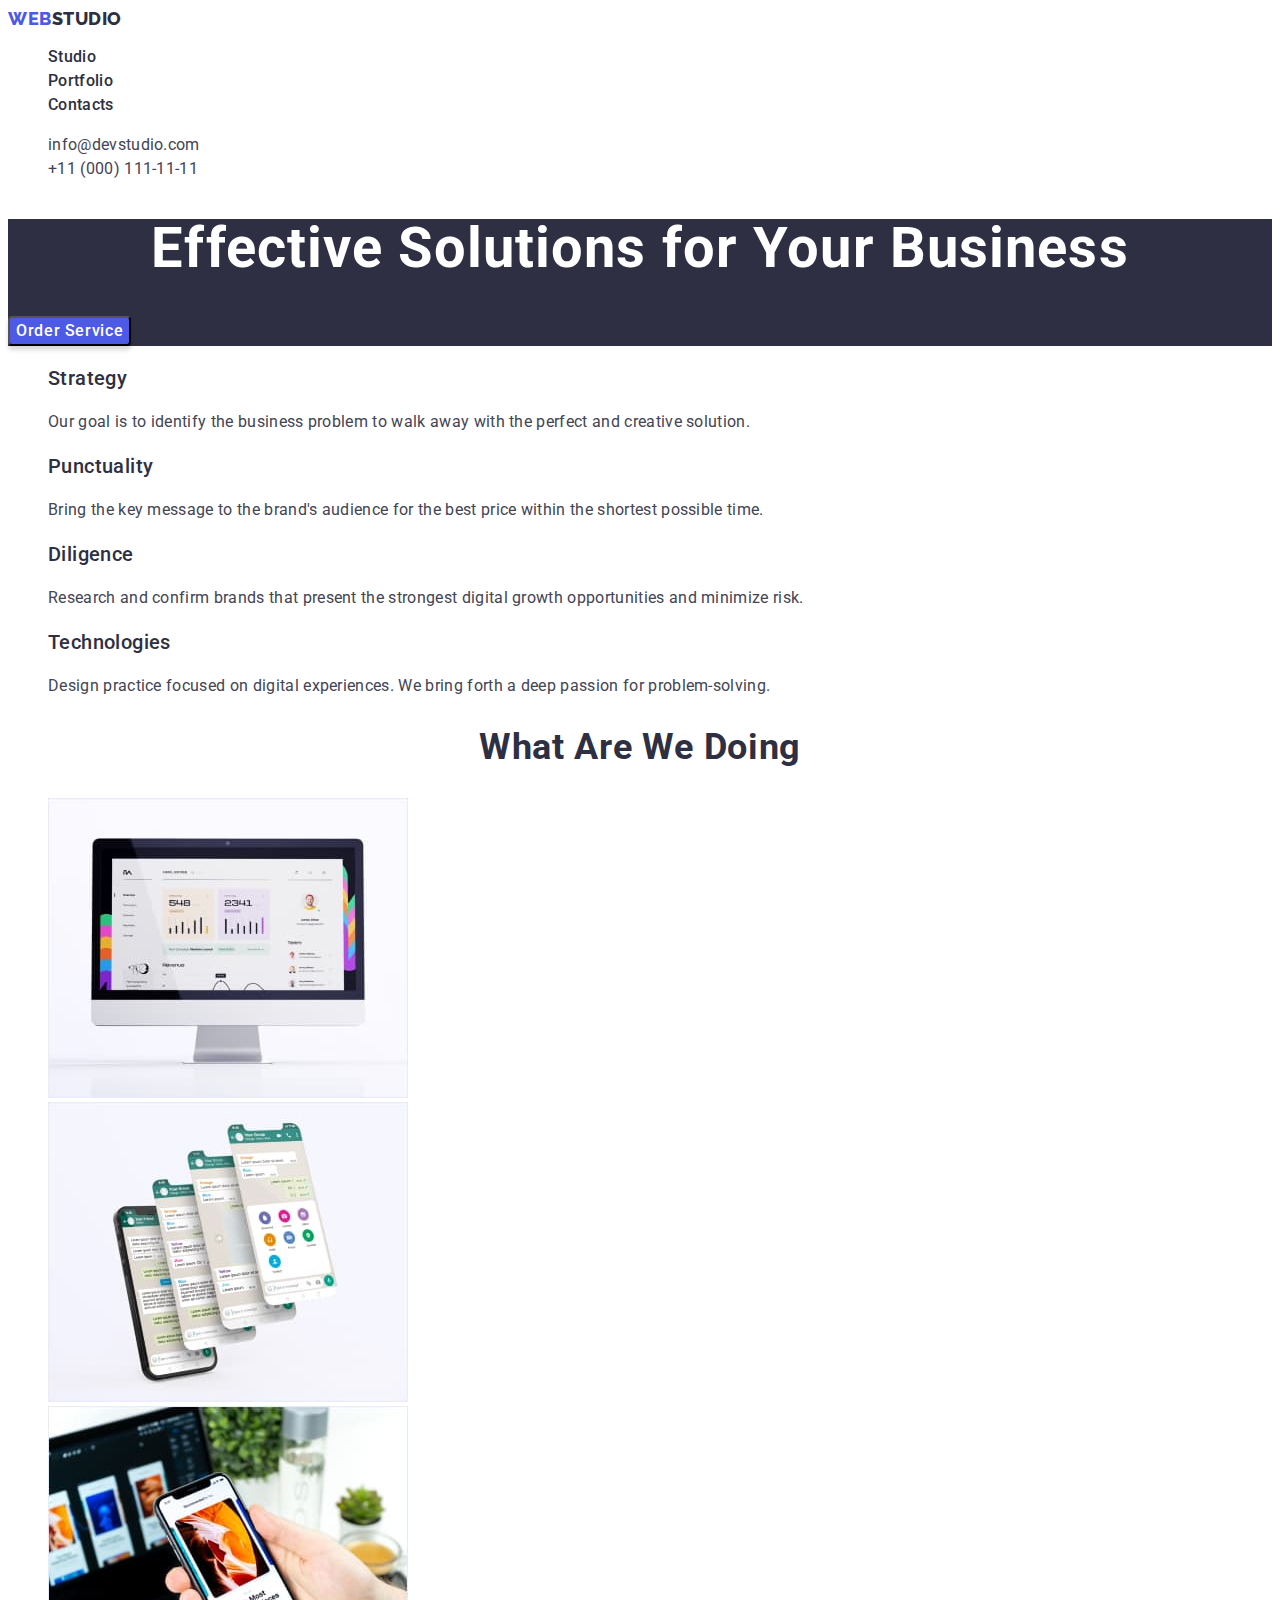
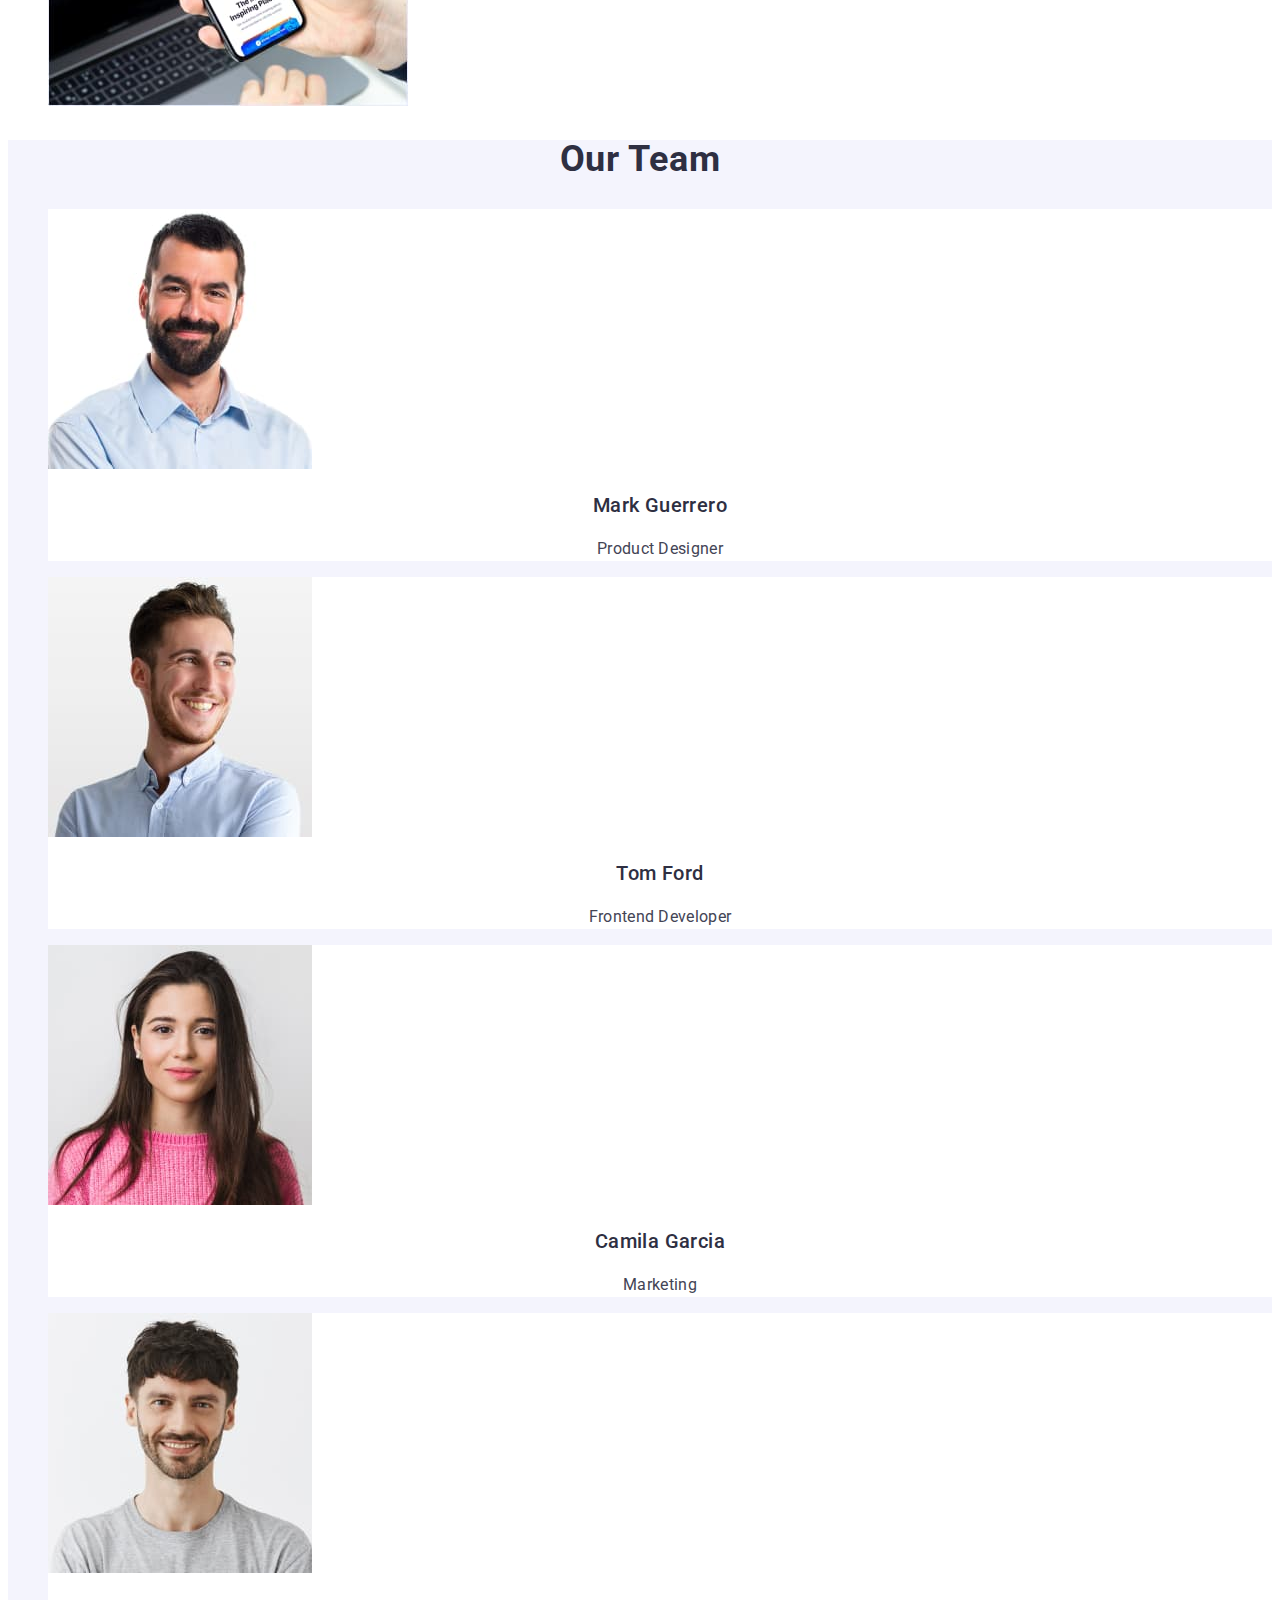
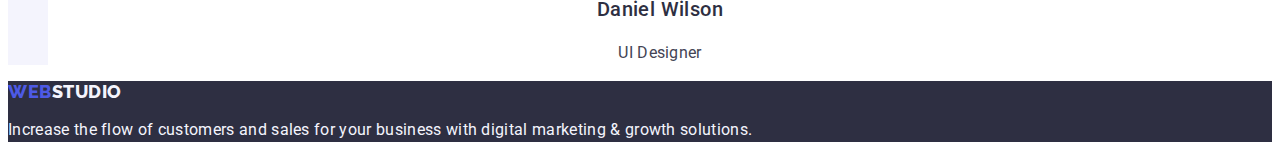
<file: index.html>
<!DOCTYPE html>
<html lang="en">
  <head>
    <meta charset="UTF-8" />
    <meta http-equiv="X-UA-Compatible" content="IE=edge" />
    <meta name="viewport" content="width=device-width, initial-scale=1.0" />
    <title>Main Page</title>
    <link rel="preconnect" href="https://fonts.googleapis.com" />
    <link rel="preconnect" href="https://fonts.gstatic.com" crossorigin />
    <link
      href="https://fonts.googleapis.com/css2?family=Raleway:wght@800&family=Roboto:wght@400;500;700&display=swap"
      rel="stylesheet"
    />
    <link rel="stylesheet" href="./css/style.css" />
  </head>
  <body>
    <!-- Header -->
    <header class="page-header">
      <nav class="page-nav">
        <a class="logo link" href="./index.html">Web<span class="logotextstudio">Studio</span> </a>
        <ul class="list">
          <li>
            <a class="link list-item" href="./index.html">Studio</a>
          </li>
          <li><a class="link list-item" href="./portfolio.html">Portfolio</a></li>
          <li><a class="link list-item" href="">Contacts</a></li>
        </ul>
      </nav>
      <address class="contact">
        <ul class="menu-list list">
          <li class="menu-item">
            <a class="mailtel link list" href="mailto:info@devstudio.com">info@devstudio.com</a>
          </li>
          <li class="menu-item">
            <a class="mailtel link list" href="tel:+110001111111">+11 (000) 111-11-11</a>
          </li>
        </ul>
      </address>
    </header>
    <!-- MAIN -->
    <main>
      <!-- HERO -->
      <section class="hero">
        <h1 class="main-title">Effective Solutions for Your Business</h1>
        <button class="modal-btn" type="button">Order Service</button>
      </section>
      <!-- SECTION SECOND -->
      <section class="section-second">
        <h2 class="tittle-section-second-hidden" hidden>Strategy</h2>
        <ul class="menu-section-second list">
          <li class="item-section-second">
            <h3 class="tittle-section-second">Strategy</h3>
            <p class="text-section-second">
              Our goal is to identify the business problem to walk away with the perfect and
              creative solution.
            </p>
          </li>
          <li class="item-section-second">
            <h3 class="tittle-section-second">Punctuality</h3>
            <p class="text-section-second">
              Bring the key message to the brand's audience for the best price within the shortest
              possible time.
            </p>
          </li>
          <li class="item-section-second">
            <h3 class="tittle-section-second">Diligence</h3>
            <p class="text-section-second">
              Research and confirm brands that present the strongest digital growth opportunities
              and minimize risk.
            </p>
          </li>
          <li class="item-section-second">
            <h3 class="tittle-section-second">Technologies</h3>
            <p class="text-section-second">
              Design practice focused on digital experiences. We bring forth a deep passion for
              problem-solving.
            </p>
          </li>
        </ul>
      </section>
      <!-- SECTION-GALERY -->
      <section class="section-galery">
        <h2 class="title-section-galery">What are we doing</h2>
        <ul class="menu-section-galery list">
          <li class="item-section-galery">
            <img
              class="image-section-galery"
              src="./images/img1.jpg"
              alt="pc"
              width="360"
              height="300"
            />
          </li>
          <li class="item-section-galery">
            <img
              class="image-section-galery"
              src="./images/img2.jpg"
              alt="mobile"
              width="360"
              height="300"
            />
          </li>
          <li class="item-section-galery">
            <img
              class="image-section-galery"
              src="./images/img3.jpg"
              alt="notebook"
              width="360"
              height="300"
            />
          </li>
        </ul>
      </section>
      <!-- SECTION Our team -->
      <section class="section-team">
        <h2 class="title-section-team">Our Team</h2>
        <ul class="menu-section-team list">
          <li class="item-section-team">
            <img
              class="image-section-team"
              src="./images/mark-guerrero.jpg"
              width="264"
              height="260"
              alt="foto mark-guerrero"
            />
            <h3 class="title-item-team">Mark Guerrero</h3>
            <p class="text-item-team">Product Designer</p>
          </li>
          <li class="item-section-team">
            <img
              class="image-section-team"
              src="./images/tom-ford.jpg"
              width="264"
              height="260"
              alt="foto tom-ford"
            />
            <h3 class="title-item-team">Tom Ford</h3>
            <p class="text-item-team">Frontend Developer</p>
          </li>
          <li class="item-section-team">
            <img
              class="image-section-team"
              src="./images/camila-garcia.jpg"
              width="264"
              height="260"
              alt="foto camila-garcia"
            />
            <h3 class="title-item-team">Camila Garcia</h3>
            <p class="text-item-team">Marketing</p>
          </li>
          <li class="item-section-team">
            <img
              class="image-section-team"
              src="./images/daniel-wilson.jpg"
              width="264"
              height="260"
              alt="daniel-wilson"
            />
            <h3 class="title-item-team">Daniel Wilson</h3>
            <p class="text-item-team">UI Designer</p>
          </li>
        </ul>
      </section>
    </main>
    <footer class="footer">
      <a class="logo link" href="./index.html"
        >Web<span class="logotextstudio-footer">Studio</span></a
      >
      <p class="text-footer">
        Increase the flow of customers and sales for your business with digital marketing & growth
        solutions.
      </p>
    </footer>
  </body>
</html>
</file>
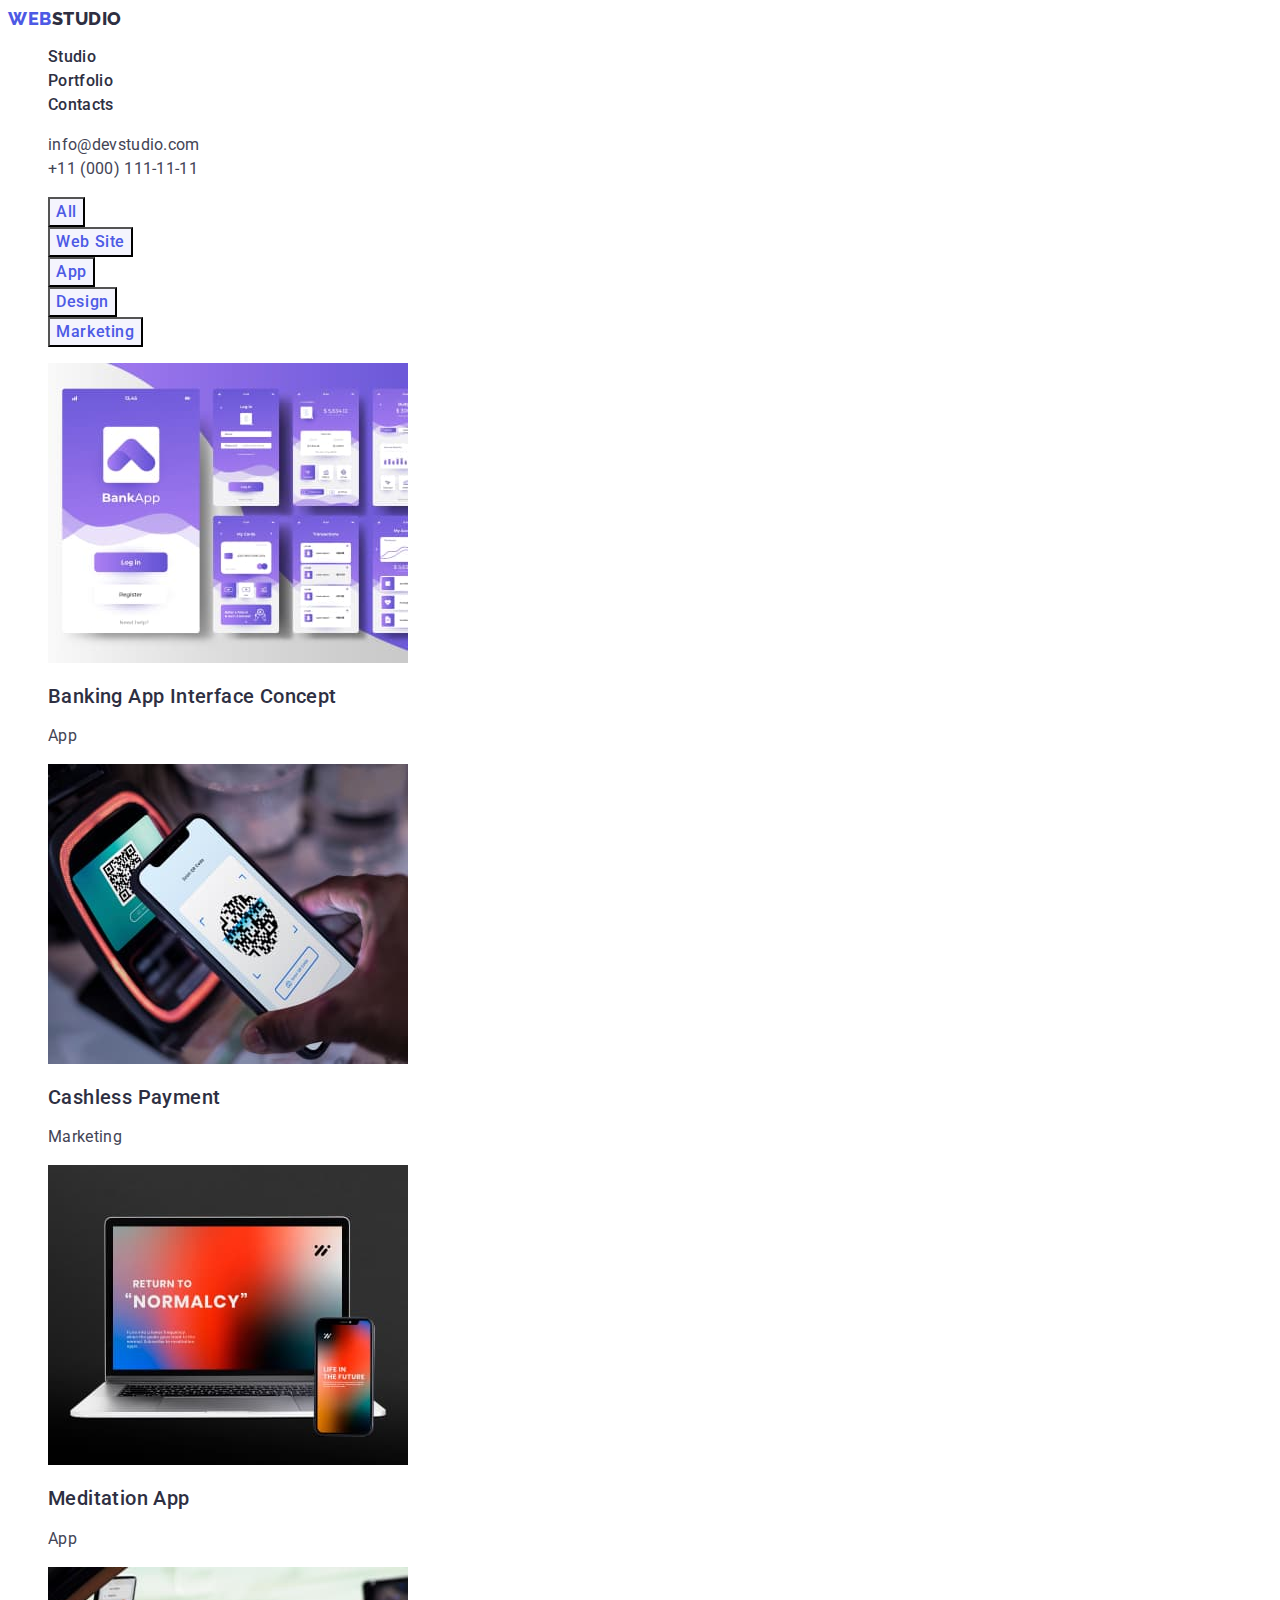
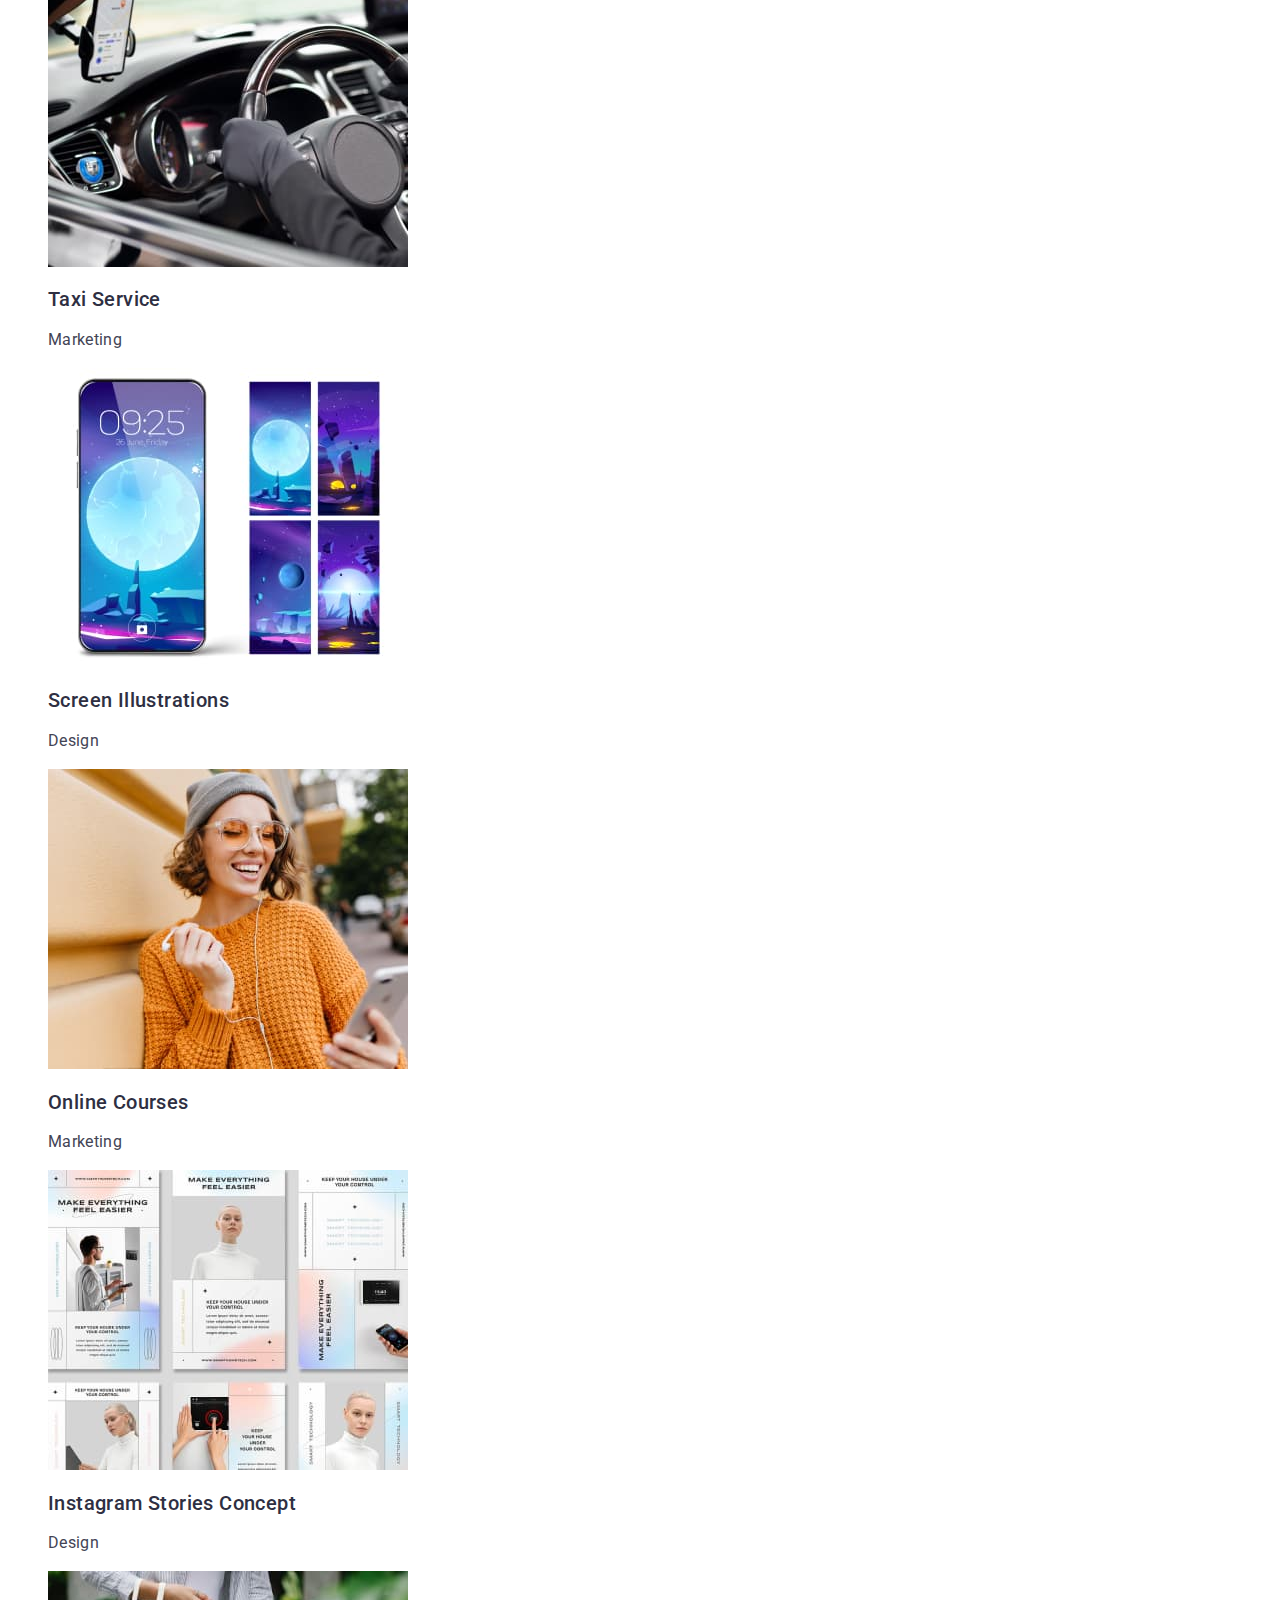
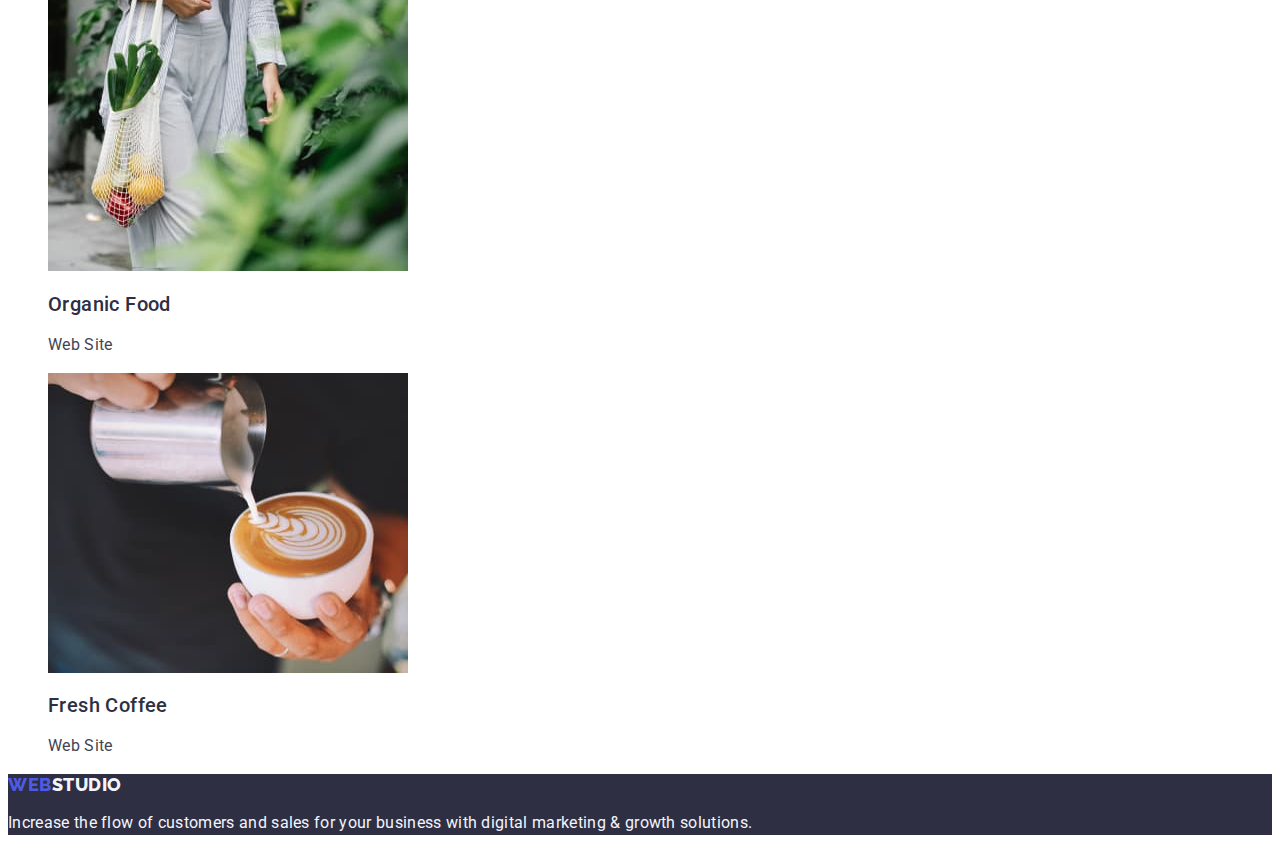
<file: portfolio.html>
<!DOCTYPE html>
<html lang="en">
  <head>
    <meta charset="UTF-8" />
    <meta http-equiv="X-UA-Compatible" content="IE=edge" />
    <meta name="viewport" content="width=device-width, initial-scale=1.0" />
    <title>Portfolio</title>
    <link rel="preconnect" href="https://fonts.googleapis.com" />
    <link rel="preconnect" href="https://fonts.gstatic.com" crossorigin />
    <link
      href="https://fonts.googleapis.com/css2?family=Raleway:wght@800&family=Roboto:wght@400;500;700&display=swap"
      rel="stylesheet"
    />
    <link rel="stylesheet" href="./css/style.css" />
  </head>
  <body>
    <!-- Header -->
    <header class="page-header">
      <nav class="page-nav">
        <a class="logo link" href="./index.html">Web<span class="logotextstudio">Studio</span> </a>
        <ul class="list">
          <li>
            <a class="link list-item" href="./index.html">Studio</a>
          </li>
          <li><a class="link list-item" href="./portfolio.html">Portfolio</a></li>
          <li><a class="link list-item" href="">Contacts</a></li>
        </ul>
      </nav>
      <address class="contact">
        <ul class="menu-list list">
          <li class="menu-item">
            <a class="mailtel link list" href="mailto:info@devstudio.com">info@devstudio.com</a>
          </li>
          <li class="menu-item">
            <a class="mailtel link list" href="tel:+110001111111">+11 (000) 111-11-11</a>
          </li>
        </ul>
      </address>
    </header>
    <!-- ==========MAIN============ -->
    <main>
      <!-- SECTIOn Services -->
      <section class="Services-section">
        <h1 hidden>Services</h1>
        <ul class="menu-btn list">
          <li class="item-menu-btn">
            <button class="btn-page-portfolio" type="button">All</button>
          </li>
          <li class="item-menu-btn">
            <button class="btn-page-portfolio" type="button">Web Site</button>
          </li>
          <li class="item-menu-btn">
            <button class="btn-page-portfolio" type="button">App</button>
          </li>
          <li class="item-menu-btn">
            <button class="btn-page-portfolio" type="button">Design</button>
          </li>
          <li class="item-menu-btn">
            <button class="btn-page-portfolio" type="button">Marketing</button>
          </li>
        </ul>
        <!-- ====== GALERY====== -->
        <ul class="menu-galery list">
          <li class="item-galery">
            <a class="link-galery link" href="">
              <img
                class="image-menu-galery"
                src="./images/banking-app.jpg"
                alt="banking app"
                width="360"
                height="300"
              />
              <h2 class="title-menu-galery">Banking App Interface Concept</h2>
              <p class="text-menu-galery">App</p>
            </a>
          </li>
          <li class="item-galery">
            <a class="link-galery link" href="">
              <img
                class="image-menu-galery"
                src="./images/cashless-payment.jpg"
                alt="cashless-payment"
                width="360"
                height="300"
              />
              <h2 class="title-menu-galery">Cashless Payment</h2>
              <p class="text-menu-galery">Marketing</p>
            </a>
          </li>
          <li class="item-galery">
            <a class="link-galery link" href="">
              <img
                class="image-menu-galery"
                src="./images/meditation-app.jpg"
                alt="meditation-app"
                width="360"
                height="300"
              />
              <h2 class="title-menu-galery">Meditation App</h2>
              <p class="text-menu-galery">App</p>
            </a>
          </li>
          <li class="item-galery">
            <a class="link-galery link" href="">
              <img
                class="image-menu-galery"
                src="./images/taxi-service.jpg"
                alt="taxi-service"
                width="360"
                height="300"
              />
              <h2 class="title-menu-galery">Taxi Service</h2>
              <p class="text-menu-galery">Marketing</p>
            </a>
          </li>
          <li class="item-galery">
            <a class="link-galery link" href="">
              <img
                class="image-menu-galery"
                src="./images/screen-illustrations.jpg"
                alt="screen-illustrations"
                width="360"
                height="300"
              />
              <h2 class="title-menu-galery">Screen Illustrations</h2>
              <p class="text-menu-galery">Design</p>
            </a>
          </li>
          <li class="item-galery">
            <a class="link-galery link" href="">
              <img
                class="image-menu-galery"
                src="./images/online-courses.jpg"
                alt="Online Courses"
                width="360"
                height="300"
              />
              <h2 class="title-menu-galery">Online Courses</h2>
              <p class="text-menu-galery">Marketing</p>
            </a>
          </li>
          <li class="item-galery">
            <a class="link-galery link" href="">
              <img
                class="image-menu-galery"
                src="./images/instagram-stories.jpg"
                alt="instagram-stories"
                width="360"
                height="300"
              />
              <h2 class="title-menu-galery">Instagram Stories Concept</h2>
              <p class="text-menu-galery">Design</p>
            </a>
          </li>
          <li class="item-galery">
            <a class="link-galery link" href="">
              <img
                class="image-menu-galery"
                src="./images/organic-food.jpg"
                alt="organic-food"
                width="360"
                height="300"
              />
              <h2 class="title-menu-galery">Organic Food</h2>
              <p class="text-menu-galery">Web Site</p>
            </a>
          </li>
          <li class="item-galery">
            <a class="link-galery link" href="">
              <img
                class="image-menu-galery"
                src="./images/fresh-coffee.jpg"
                alt="fresh-coffee"
                width="360"
                height="300"
              />
              <h2 class="title-menu-galery">Fresh Coffee</h2>
              <p class="text-menu-galery">Web Site</p>
            </a>
          </li>
        </ul>
      </section>
    </main>
    <footer class="footer">
      <a class="logo link" href="./portfolio.html"
        >Web<span class="logotextstudio-footer">Studio</span></a
      >
      <p class="text-footer">
        Increase the flow of customers and sales for your business with digital marketing & growth
        solutions.
      </p>
    </footer>
  </body>
</html>
</file>
<file: css/style.css>
:root {
  --main-font-family: 'Roboto', sans-serif;
  --secondary-font-family: 'Raleway', sans-serif;
}
.list {
  list-style: none;
}
.link {
  text-decoration: none;
}
button {
  cursor: pointer;
}
body {
  font-family: var(--main-font-family);
  color: #434455;
  background-color: #ffffff;
}
/* ===============Header============= */
.logo {
  font-family: var(--secondary-font-family);
  font-weight: 800;
  font-size: 18px;
  line-height: 1.17;
  display: flex;
  align-items: center;
  letter-spacing: 0.03em;
  text-transform: uppercase;
  color: #4d5ae5;
}
.logotextstudio {
  font-family: var(--secondary-font-family);

  font-weight: 800;
  font-size: 18px;
  line-height: 1.17;
  display: flex;
  align-items: center;
  letter-spacing: 0.03em;
  text-transform: uppercase;
  color: #2e2f42;
}
.list-item {
  font-weight: 500;
  font-size: 16px;
  line-height: 1.5;
  letter-spacing: 0.02em;
  color: #2e2f42;
}
.list-item:focus,
.list-item:hover,
.list-item:active {
  color: #404bbf;
}
.contact {
  font-style: normal;
}
.mailtel {
  font-style: normal;
  font-weight: 400;
  font-size: 16px;
  line-height: 1.5;
  letter-spacing: 0.02em;
  color: #434455;
}
.mailtel:focus,
.mailtel:hover,
.mailtel:active {
  color: #404bbf;
}
/* =================MAIN HERO============ */
.hero {
  background-color: #2e2f42;
}
.main-title {
  font-weight: 700;
  font-size: 56px;
  line-height: 1.07;
  text-align: center;
  letter-spacing: 0.02em;
  color: #ffffff;
}
.modal-btn {
  font-family: 'Roboto', sans-serif;
  font-weight: 500;
  font-size: 16px;
  line-height: 1.5;
  display: flex;
  align-items: center;
  letter-spacing: 0.04em;
  color: #ffffff;
  background: #4d5ae5;
  box-shadow: 0px 4px 4px rgba(0, 0, 0, 0.15);
  border-radius: 4px;
}
.modal-btn:hover,
.modal-btn:focus {
  background: #404bbf;
  box-shadow: 0px 4px 4px rgba(0, 0, 0, 0.15);
  border-radius: 4px;
}
/*================ SECTION SECOND============ */
.tittle-section-second {
  font-weight: 500;
  font-size: 20px;
  line-height: 1.2;
  letter-spacing: 0.02em;
  color: #2e2f42;
  flex: none;
  order: 0;
  flex-grow: 0;
}
.text-section-second {
  font-weight: 400;
  font-size: 16px;
  line-height: 1.5;
  letter-spacing: 0.02em;
  color: #434455;
  flex: none;
  order: 1;
  flex-grow: 0;
}
/* =========SECTION What are we doing (Galery)====== */
.title-section-galery {
  font-weight: 700;
  font-size: 36px;
  line-height: 1.11;
  text-align: center;
  letter-spacing: 0.02em;
  text-transform: capitalize;
  color: #2e2f42;
}
/* ========SECTION OUR TEAM ==========*/
.section-team {
  background-color: #f4f4fd;
}
.title-section-team {
  font-weight: 700;
  font-size: 36px;
  line-height: 1.11;
  text-align: center;
  letter-spacing: 0.02em;
  text-transform: capitalize;
  color: #2e2f42;
}
.item-section-team {
  background-color: #ffffff;
}
.title-item-team {
  font-weight: 500;
  font-size: 20px;
  line-height: 1.2;
  text-align: center;
  letter-spacing: 0.02em;
  color: #2e2f42;
  flex: none;
  order: 0;
  flex-grow: 0;
}
.text-item-team {
  font-weight: 400;
  font-size: 16px;
  line-height: 1.5;
  text-align: center;
  letter-spacing: 0.02em;
  color: #434455;
  flex: none;
  order: 1;
  flex-grow: 0;
}
/*========== FOOTER ==========*/
.footer {
  background-color: #2e2f42;
}
.text-footer {
  font-weight: 400;
  font-size: 16px;
  line-height: 1.5;
  letter-spacing: 0.02em;
  color: #f4f4fd;
}
.logotextstudio-footer {
  color: #f4f4fd;
}
/*=============== PAGE PORTFOLIO==================== */
/* =====SECTION BUTTON===== */
.btn-page-portfolio {
  font-family: var(--main-font-family);
  font-weight: 500;
  font-size: 16px;
  line-height: 1.5;
  display: flex;
  align-items: center;
  text-align: center;
  letter-spacing: 0.04em;
  color: #4d5ae5;
  flex: none;
  order: 0;
  flex-grow: 0;
  background: #f4f4fd;
}
.btn-page-portfolio:hover,
.btn-page-portfolio:focus {
  color: #ffffff;
  background: #404bbf;
}
/* =======SECTION GALERY====== */
.title-menu-galery {
  font-weight: 500;
  font-size: 20px;
  line-height: 1.2;
  letter-spacing: 0.02em;
  color: #2e2f42;
  flex: none;
  order: 0;
  flex-grow: 0;
}
.text-menu-galery {
  font-weight: 400;
  font-size: 16px;
  line-height: 1.5;
  letter-spacing: 0.02em;
  color: #434455;
  flex: none;
  order: 1;
  flex-grow: 0;
}
</file>
